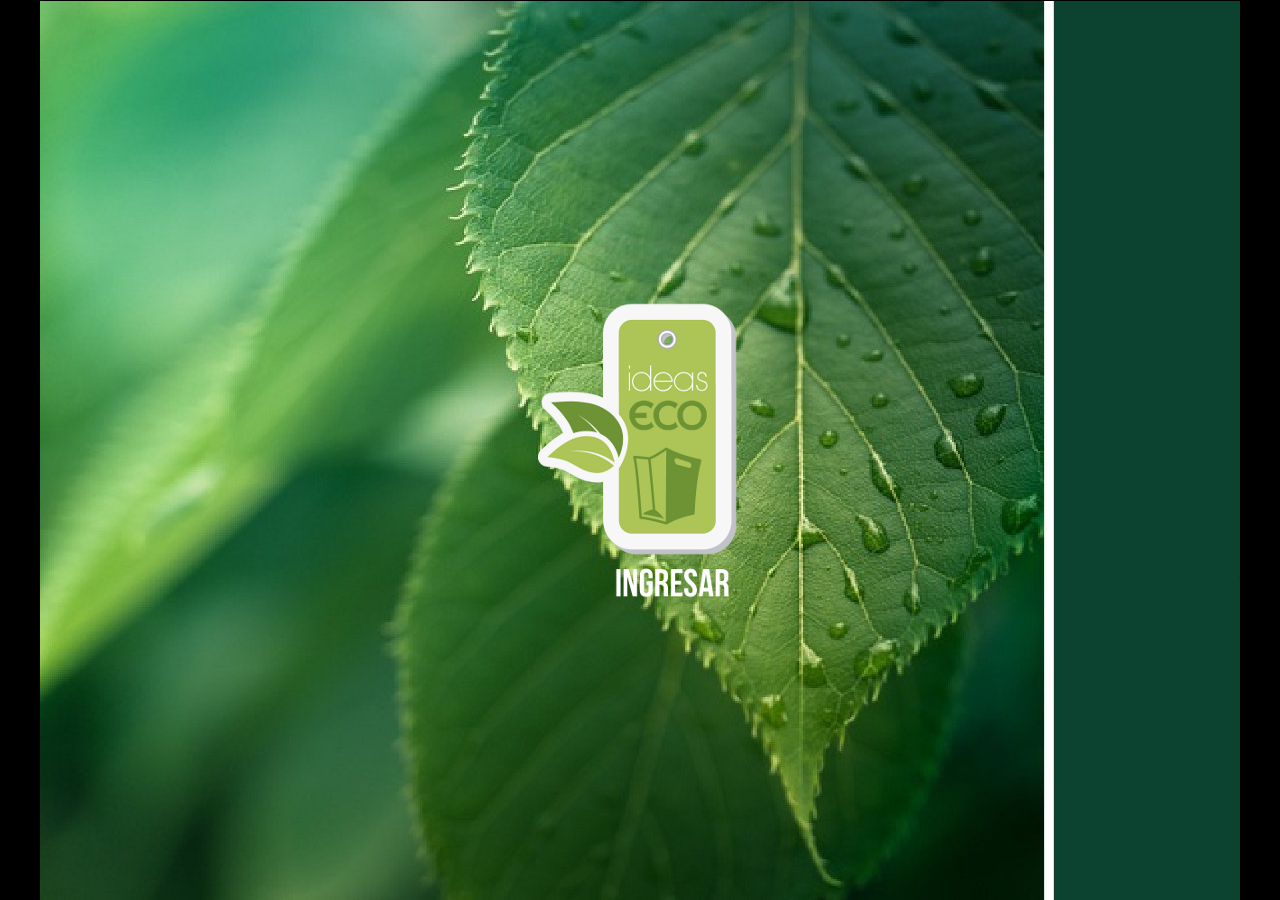
<file: public_html/index.html>
<!DOCTYPE html><html lang="en"><head><link href="http://fonts.googleapis.com/css?family=Noto+Sans|Quicksand|Fjalla+One" rel="stylesheet" type="text/css"><link href="css/main.css" rel="stylesheet" media="screen"><title>Ideas ECO Publicidad - Su publicidad en manos de la gente todos los días en el Alto valle de Río negro y Neuquén, Patagonia Argentina.</title><meta name="description" content="Ideas Eco Publicidad es un soporte publicitario en bolsas de papel multiuso, es un medio nuevo, alternativo, diferente, efectivo para que los anunciantes plasmen su publicidad en el área del Alto valle de Río negro y Neuquén, Patagonia Argentina."><meta name="viewport" content="width=device-width, initial-scale=1,maximum-scale=1,minimum-scale=1,user-scalable=0"><meta charset="utf8"><meta property="og:title" content="Ideas ECO Publicidad - Su publicidad en manos de la gente todos los días en el Alto valle de Río negro y Neuquén, Patagonia Argentina."><meta property="og:url" content="http://ideasecopublicidad.com.ar"><meta property="og:description" content="Ideas Eco Publicidad es un soporte publicitario en bolsas de papel multiuso, es un medio nuevo, alternativo, diferente, efectivo para que los anunciantes plasmen su publicidad en el área del Alto valle de Río negro y Neuquén, Patagonia Argentina."><meta property="og:image" content="http://ideasecopublicidad.com.ar/css/images/inicio.png"><link rel="shorcut icon" href="favicon.ico"><link href="http://fonts.googleapis.com/css?family=Noto+Sans:400,700|Quicksand:400,700|Fjalla+One" rel="stylesheet" type="text/css"><link href="antiscroll.css" rel="stylesheet"><script src="scripts/gen_validatorv31.js" type="text/javascript"></script><script src="deps/jquery.js" type="text/javascript"></script><script src="deps/jquery-mousewheel.js" type="text/javascript"></script><script src="antiscroll.js" type="text/javascript"></script><script type="text/javascript">$(function() {
  $('.antiscroll-wrap').antiscroll();
});
</script></head></html><body><div class="back"><img src="images/splash.jpg" alt="Ideas eco publicidad"></div><a href="inicio.html" alt="Ingresar al sitio de Ideas Eco" class="ingresar"></a><script type="text/javascript">(function(i,s,o,g,r,a,m){i['GoogleAnalyticsObject']=r;i[r]=i[r]||function(){
(i[r].q=i[r].q||[]).push(arguments)},i[r].l=1*new Date();a=s.createElement(o),
m=s.getElementsByTagName(o)[0];a.async=1;a.src=g;m.parentNode.insertBefore(a,m)
})(window,document,'script','//www.google-analytics.com/analytics.js','ga');
ga('create', 'UA-38598480-2', 'ideasecopublicidad.com.ar');
ga('send', 'pageview');
</script></body>
</file>
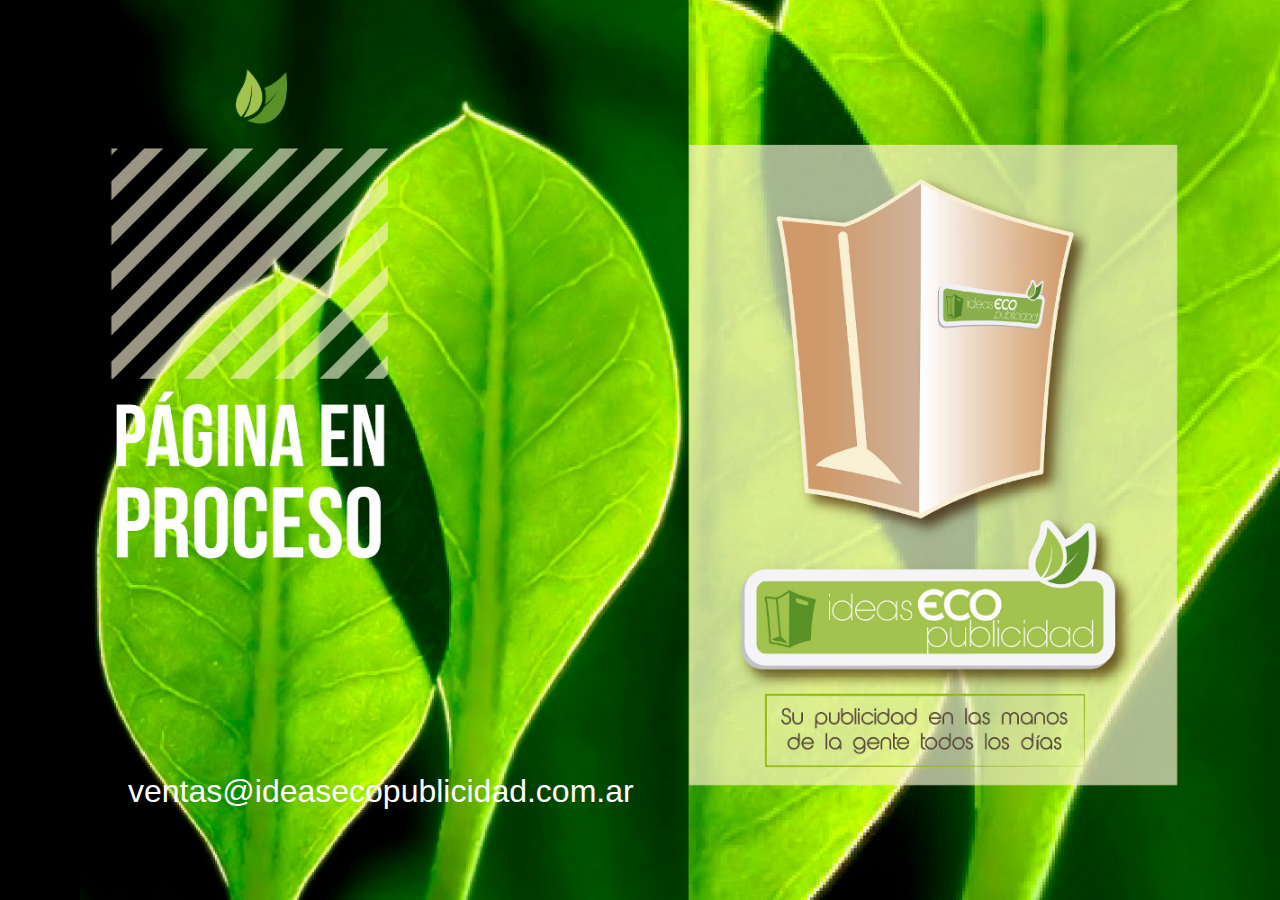
<file: website/index.html>
<!DOCTYPE html PUBLIC "-//W3C//DTD XHTML 1.0 Transitional//EN" "http://www.w3.org/TR/xhtml1/DTD/xhtml1-transitional.dtd">
<html xmlns="http://www.w3.org/1999/xhtml" dir="ltr" lang="es-ES">
<head>

<meta http-equiv="Content-Type" content="text/html; charset=utf-8" />
<meta name="title" content="Ideas ECO Publicidad" />

<title>Ideas Eco Publicidad</title>
<link rel="stylesheet" type="text/css" media="screen" href="style.css" />


</head>
<body>
<div>
<img src="ideaseco.jpg" alt="Ideas ECO - Publicidad"/>
<a href="mailto:ventas@ideasecopublicidad.com.ar">ventas@ideasecopublicidad.com.ar</a>
</div>
<script>
  (function(i,s,o,g,r,a,m){i['GoogleAnalyticsObject']=r;i[r]=i[r]||function(){
  (i[r].q=i[r].q||[]).push(arguments)},i[r].l=1*new Date();a=s.createElement(o),
  m=s.getElementsByTagName(o)[0];a.async=1;a.src=g;m.parentNode.insertBefore(a,m)
  })(window,document,'script','//www.google-analytics.com/analytics.js','ga');

  ga('create', 'UA-38598480-2', 'ideasecopublicidad.com.ar');
  ga('send', 'pageview');

</script>
</body>
</file>
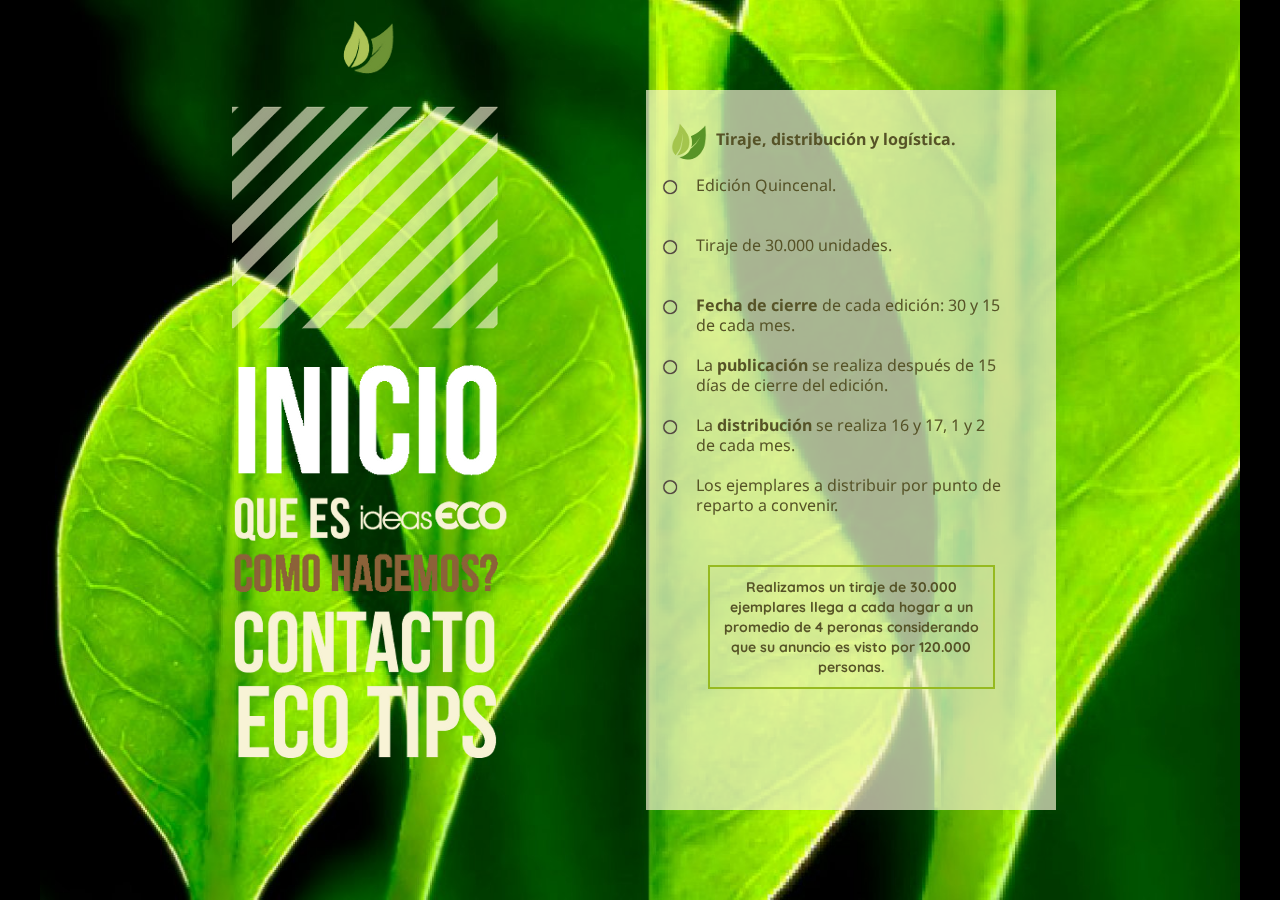
<file: public_html/como.html>
<!DOCTYPE html><html lang="en"><head><link href="http://fonts.googleapis.com/css?family=Noto+Sans|Quicksand|Fjalla+One" rel="stylesheet" type="text/css"><link href="css/main.css" rel="stylesheet" media="screen"><title>Ideas ECO Publicidad - Su publicidad en manos de la gente todos los días en el Alto valle de Río negro y Neuquén, Patagonia Argentina.</title><meta name="description" content="Ideas Eco Publicidad es un soporte publicitario en bolsas de papel multiuso, es un medio nuevo, alternativo, diferente, efectivo para que los anunciantes plasmen su publicidad en el área del Alto valle de Río negro y Neuquén, Patagonia Argentina."><meta name="viewport" content="width=device-width, initial-scale=1,maximum-scale=1,minimum-scale=1,user-scalable=0"><meta charset="utf8"><meta property="og:title" content="Ideas ECO Publicidad - Su publicidad en manos de la gente todos los días en el Alto valle de Río negro y Neuquén, Patagonia Argentina."><meta property="og:url" content="http://ideasecopublicidad.com.ar"><meta property="og:description" content="Ideas Eco Publicidad es un soporte publicitario en bolsas de papel multiuso, es un medio nuevo, alternativo, diferente, efectivo para que los anunciantes plasmen su publicidad en el área del Alto valle de Río negro y Neuquén, Patagonia Argentina."><meta property="og:image" content="http://ideasecopublicidad.com.ar/css/images/inicio.png"><link rel="shorcut icon" href="favicon.ico"><link href="http://fonts.googleapis.com/css?family=Noto+Sans:400,700|Quicksand:400,700|Fjalla+One" rel="stylesheet" type="text/css"><link href="antiscroll.css" rel="stylesheet"><script src="scripts/gen_validatorv31.js" type="text/javascript"></script><script src="deps/jquery.js" type="text/javascript"></script><script src="deps/jquery-mousewheel.js" type="text/javascript"></script><script src="antiscroll.js" type="text/javascript"></script><script type="text/javascript">$(function() {
  $('.antiscroll-wrap').antiscroll();
});
</script></head></html><body><div id="fb-root"></div><script type="text/javascript">(function(d, s, id) {
var js, fjs = d.getElementsByTagName(s)[0];
if (d.getElementById(id)) return;
js = d.createElement(s); js.id = id;
js.src = "//connect.facebook.net/es_LA/all.js#xfbml=1&appId=623279617700062";
fjs.parentNode.insertBefore(js, fjs);
}(document, 'script', 'facebook-jssdk'));
</script><div class="back"><img src="images/background.jpg" alt="ideas eco"></div><ul class="menu"><li class="membrete"></li><li class="inicio"><a href="inicio.html">INICIO</a></li><li class="que"><a href="quees.html">QUE ES ideas ECO</a></li><li class="como current"><a href="como.html">COMO HACEMOS?</a></li><li class="contact"><a href="contacto.html">CONTACTO</a></li><li class="tips"><a href="tips.html">ECO TIPS</a></li><div class="fb-like" data-href="https://www.facebook.com/pages/Ideas-Eco-Publicidad/155866821248197" data-send="false" data-layout="button_count" data-width="10" data-show-faces="true" data-font="arial"></div></ul><div class="container"><div class="box"><div class="page como"><ul class="enhanced"><h1>Tiraje, distribuci&oacute;n y log&iacute;stica.</h1><li> <p>Edici&oacute;n Quincenal.</p></li><li> <p>Tiraje de 30.000 unidades.</p></li><li> <p> <b>Fecha de cierre </b>de cada edici&oacute;n: 30 y 15 de cada mes.</p></li><li> <p>La <b>publicaci&oacute;n </b>se realiza despu&eacute;s de 15
d&iacute;as de cierre del edici&oacute;n.</p></li><li> <p>La <b>distribuci&oacute;n </b>se realiza 16 y 17, 1 y 2 de cada mes.</p></li><li> <p>Los ejemplares a distribuir por punto de reparto a convenir.</p></li></ul><ul><p class="enhanced">Realizamos un tiraje de 30.000 ejemplares llega a cada hogar
a un promedio de 4 peronas considerando que su anuncio
es visto por 120.000 personas.</p></ul></div></div></div><script type="text/javascript">(function(i,s,o,g,r,a,m){i['GoogleAnalyticsObject']=r;i[r]=i[r]||function(){
(i[r].q=i[r].q||[]).push(arguments)},i[r].l=1*new Date();a=s.createElement(o),
m=s.getElementsByTagName(o)[0];a.async=1;a.src=g;m.parentNode.insertBefore(a,m)
})(window,document,'script','//www.google-analytics.com/analytics.js','ga');
ga('create', 'UA-38598480-2', 'ideasecopublicidad.com.ar');
ga('send', 'pageview');</script></body>
</file>
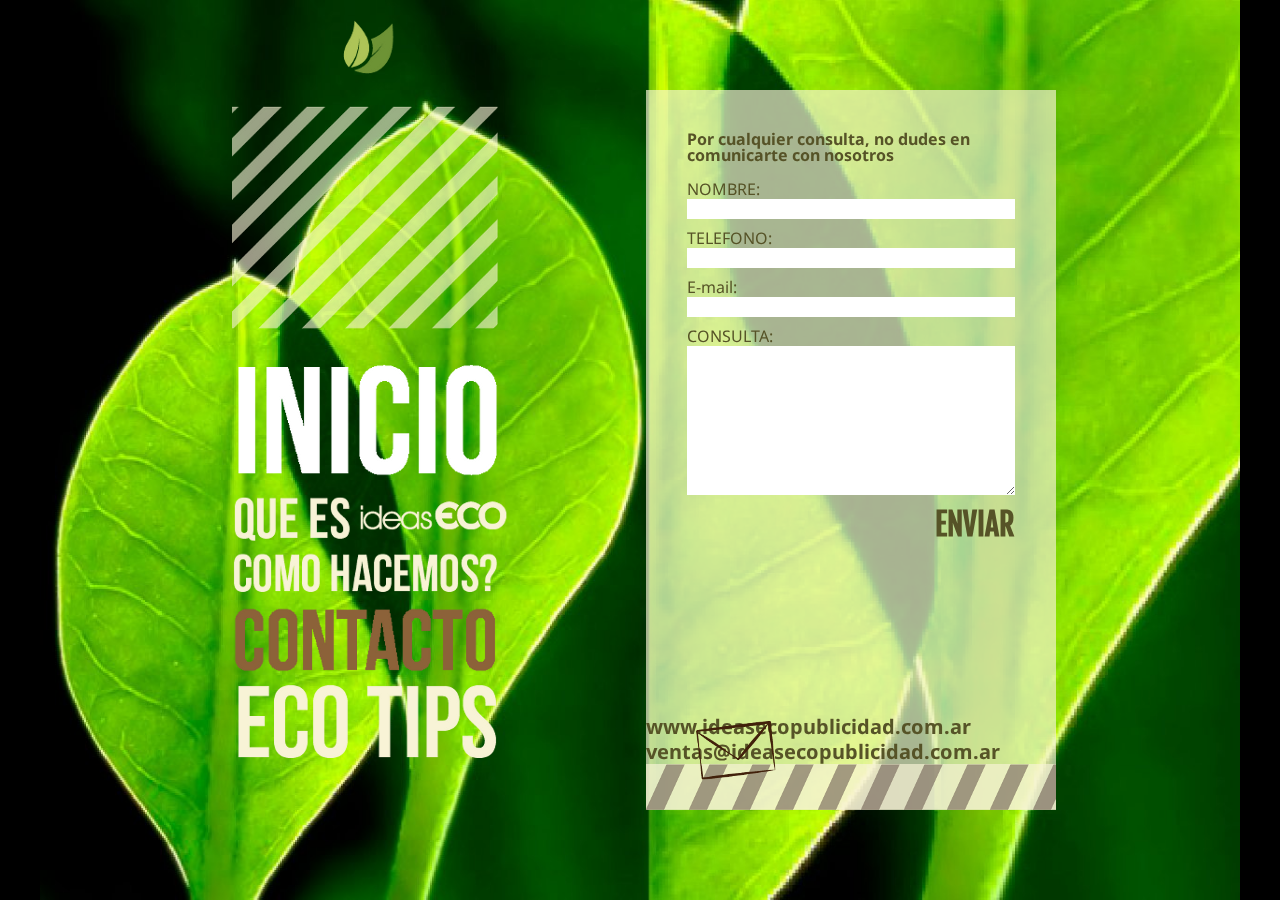
<file: public_html/contacto.html>
<!DOCTYPE html><html lang="en"><head><link href="http://fonts.googleapis.com/css?family=Noto+Sans|Quicksand|Fjalla+One" rel="stylesheet" type="text/css"><link href="css/main.css" rel="stylesheet" media="screen"><title>Ideas ECO Publicidad - Su publicidad en manos de la gente todos los días en el Alto valle de Río negro y Neuquén, Patagonia Argentina.</title><meta name="description" content="Ideas Eco Publicidad es un soporte publicitario en bolsas de papel multiuso, es un medio nuevo, alternativo, diferente, efectivo para que los anunciantes plasmen su publicidad en el área del Alto valle de Río negro y Neuquén, Patagonia Argentina."><meta name="viewport" content="width=device-width, initial-scale=1,maximum-scale=1,minimum-scale=1,user-scalable=0"><meta charset="utf8"><meta property="og:title" content="Ideas ECO Publicidad - Su publicidad en manos de la gente todos los días en el Alto valle de Río negro y Neuquén, Patagonia Argentina."><meta property="og:url" content="http://ideasecopublicidad.com.ar"><meta property="og:description" content="Ideas Eco Publicidad es un soporte publicitario en bolsas de papel multiuso, es un medio nuevo, alternativo, diferente, efectivo para que los anunciantes plasmen su publicidad en el área del Alto valle de Río negro y Neuquén, Patagonia Argentina."><meta property="og:image" content="http://ideasecopublicidad.com.ar/css/images/inicio.png"><link rel="shorcut icon" href="favicon.ico"><link href="http://fonts.googleapis.com/css?family=Noto+Sans:400,700|Quicksand:400,700|Fjalla+One" rel="stylesheet" type="text/css"><link href="antiscroll.css" rel="stylesheet"><script src="scripts/gen_validatorv31.js" type="text/javascript"></script><script src="deps/jquery.js" type="text/javascript"></script><script src="deps/jquery-mousewheel.js" type="text/javascript"></script><script src="antiscroll.js" type="text/javascript"></script><script type="text/javascript">$(function() {
  $('.antiscroll-wrap').antiscroll();
});
</script></head></html><body><div id="fb-root"></div><script type="text/javascript">(function(d, s, id) {
var js, fjs = d.getElementsByTagName(s)[0];
if (d.getElementById(id)) return;
js = d.createElement(s); js.id = id;
js.src = "//connect.facebook.net/es_LA/all.js#xfbml=1&appId=623279617700062";
fjs.parentNode.insertBefore(js, fjs);
}(document, 'script', 'facebook-jssdk'));
</script><div class="back"><img src="images/background.jpg" alt="ideas eco"></div><ul class="menu"><li class="membrete"></li><li class="inicio"><a href="inicio.html">INICIO</a></li><li class="que"><a href="quees.html">QUE ES ideas ECO</a></li><li class="como"><a href="como.html">COMO HACEMOS?</a></li><li class="contact current"><a href="contacto.html">CONTACTO</a></li><li class="tips"><a href="tips.html">ECO TIPS</a></li></ul><div class="container"><div class="box"><div class="page contact"><ul><h1>Por cualquier consulta, no dudes en comunicarte con nosotros</h1><form method="POST" name="contactform" action="contact-form-handler.php"> 
<p>
<label for='name'>NOMBRE:</label>
<input type="text" name="name">
</p>
<p>
<label for='name'>TELEFONO:</label>
<input type="text" name="phone">
</p>
<p>
<label for='email'>E-mail:</label>
<input type="text" name="email">
</p>
<p>
<label for='message'>CONSULTA:</label>
<textarea name="message"></textarea>
</p>
<input type="submit" value="ENVIAR"><br>
</form><script type="text/javascript">var frmvalidator  = new Validator("contactform");
frmvalidator.addValidation("name","req","Por favor, ingrese un nombre"); 
frmvalidator.addValidation("phone","req","Por favor, ingrese un telefono"); 
frmvalidator.addValidation("email","req","Por favor, ingrese un correo electronico"); 
frmvalidator.addValidation("email","email","Por favor, ingrese un correo electonico VALIDO"); </script></ul><ul class="links"><div class="fb-like" data-href="https://www.facebook.com/pages/Ideas-Eco-Publicidad/155866821248197" data-send="false" data-layout="button_count" data-width="10" data-show-faces="true" data-font="arial"></div><a href="www.ideasecopublicidad.com.ar" title="Ideas ECO"><span>www.ideasecopublicidad.com.ar</span></a><a href="mailto:ventas@ideasecopublicidad.com.ar" title="Mail Ideas ECO" class="mail"><span>ventas@ideasecopublicidad.com.ar</span></a><div class="footer"></div></ul></div></div></div><script type="text/javascript">(function(i,s,o,g,r,a,m){i['GoogleAnalyticsObject']=r;i[r]=i[r]||function(){
(i[r].q=i[r].q||[]).push(arguments)},i[r].l=1*new Date();a=s.createElement(o),
m=s.getElementsByTagName(o)[0];a.async=1;a.src=g;m.parentNode.insertBefore(a,m)
})(window,document,'script','//www.google-analytics.com/analytics.js','ga');
ga('create', 'UA-38598480-2', 'ideasecopublicidad.com.ar');
ga('send', 'pageview');</script></body>
</file>
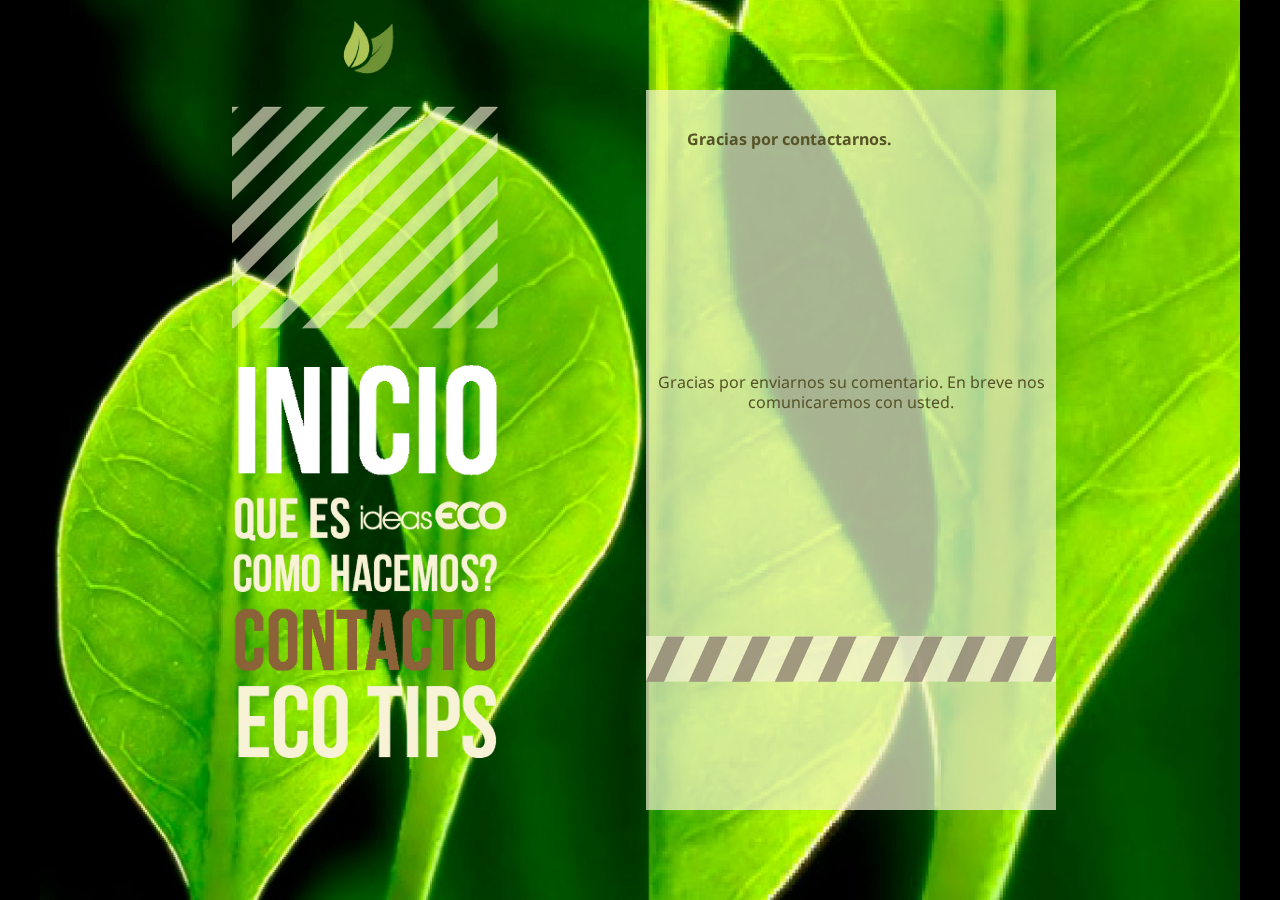
<file: public_html/gracias.html>
<!DOCTYPE html><html lang="en"><head><link href="http://fonts.googleapis.com/css?family=Noto+Sans|Quicksand|Fjalla+One" rel="stylesheet" type="text/css"><link href="css/main.css" rel="stylesheet" media="screen"><title>Ideas ECO Publicidad - Su publicidad en manos de la gente todos los días en el Alto valle de Río negro y Neuquén, Patagonia Argentina.</title><meta name="description" content="Ideas Eco Publicidad es un soporte publicitario en bolsas de papel multiuso, es un medio nuevo, alternativo, diferente, efectivo para que los anunciantes plasmen su publicidad en el área del Alto valle de Río negro y Neuquén, Patagonia Argentina."><meta name="viewport" content="width=device-width, initial-scale=1,maximum-scale=1,minimum-scale=1,user-scalable=0"><meta charset="utf8"><meta property="og:title" content="Ideas ECO Publicidad - Su publicidad en manos de la gente todos los días en el Alto valle de Río negro y Neuquén, Patagonia Argentina."><meta property="og:url" content="http://ideasecopublicidad.com.ar"><meta property="og:description" content="Ideas Eco Publicidad es un soporte publicitario en bolsas de papel multiuso, es un medio nuevo, alternativo, diferente, efectivo para que los anunciantes plasmen su publicidad en el área del Alto valle de Río negro y Neuquén, Patagonia Argentina."><meta property="og:image" content="http://ideasecopublicidad.com.ar/css/images/inicio.png"><link rel="shorcut icon" href="favicon.ico"><link href="http://fonts.googleapis.com/css?family=Noto+Sans:400,700|Quicksand:400,700|Fjalla+One" rel="stylesheet" type="text/css"><link href="antiscroll.css" rel="stylesheet"><script src="scripts/gen_validatorv31.js" type="text/javascript"></script><script src="deps/jquery.js" type="text/javascript"></script><script src="deps/jquery-mousewheel.js" type="text/javascript"></script><script src="antiscroll.js" type="text/javascript"></script><script type="text/javascript">$(function() {
  $('.antiscroll-wrap').antiscroll();
});
</script></head></html><body><div class="back"><img src="images/background.jpg" alt="ideas eco"></div><ul class="menu"><li class="membrete"></li><li class="inicio"><a href="inicio.html">INICIO</a></li><li class="que"><a href="quees.html">QUE ES ideas ECO</a></li><li class="como"><a href="como.html">COMO HACEMOS?</a></li><li class="contact current"><a href="contacto.html">CONTACTO</a></li><li class="tips"><a href="tips.html">ECO TIPS</a></li></ul><div class="container"><div class="page contact"><ul><h1>Gracias por contactarnos.</h1><p class="thanks">Gracias por enviarnos su comentario. En breve nos comunicaremos con usted.</p></ul><div class="footer"></div></div></div><script type="text/javascript">(function(i,s,o,g,r,a,m){i['GoogleAnalyticsObject']=r;i[r]=i[r]||function(){
(i[r].q=i[r].q||[]).push(arguments)},i[r].l=1*new Date();a=s.createElement(o),
m=s.getElementsByTagName(o)[0];a.async=1;a.src=g;m.parentNode.insertBefore(a,m)
})(window,document,'script','//www.google-analytics.com/analytics.js','ga');
ga('create', 'UA-38598480-2', 'ideasecopublicidad.com.ar');
ga('send', 'pageview');
</script></body>
</file>
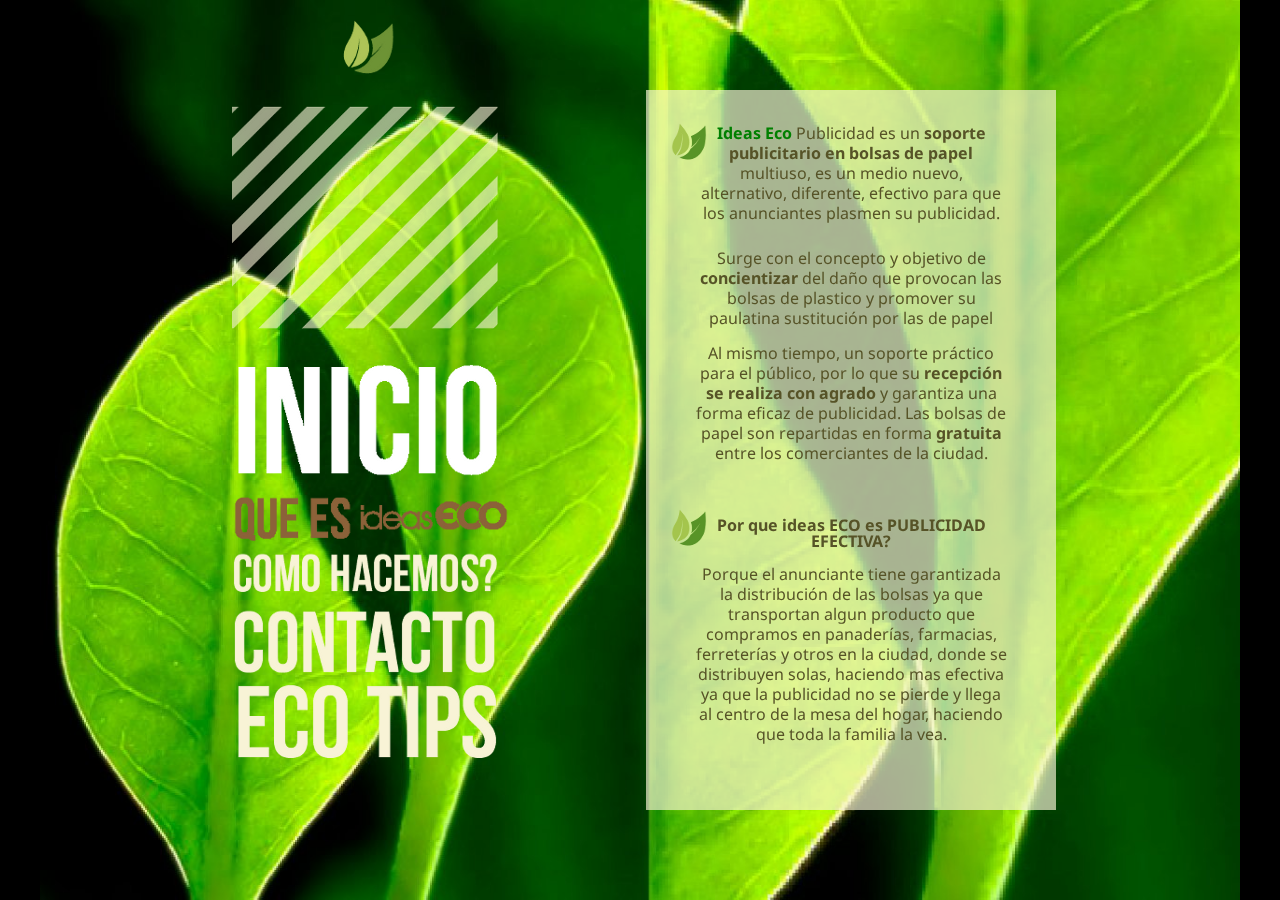
<file: public_html/quees.html>
<!DOCTYPE html><html lang="en"><head><link href="http://fonts.googleapis.com/css?family=Noto+Sans|Quicksand|Fjalla+One" rel="stylesheet" type="text/css"><link href="css/main.css" rel="stylesheet" media="screen"><title>Ideas ECO Publicidad - Su publicidad en manos de la gente todos los días en el Alto valle de Río negro y Neuquén, Patagonia Argentina.</title><meta name="description" content="Ideas Eco Publicidad es un soporte publicitario en bolsas de papel multiuso, es un medio nuevo, alternativo, diferente, efectivo para que los anunciantes plasmen su publicidad en el área del Alto valle de Río negro y Neuquén, Patagonia Argentina."><meta name="viewport" content="width=device-width, initial-scale=1,maximum-scale=1,minimum-scale=1,user-scalable=0"><meta charset="utf8"><meta property="og:title" content="Ideas ECO Publicidad - Su publicidad en manos de la gente todos los días en el Alto valle de Río negro y Neuquén, Patagonia Argentina."><meta property="og:url" content="http://ideasecopublicidad.com.ar"><meta property="og:description" content="Ideas Eco Publicidad es un soporte publicitario en bolsas de papel multiuso, es un medio nuevo, alternativo, diferente, efectivo para que los anunciantes plasmen su publicidad en el área del Alto valle de Río negro y Neuquén, Patagonia Argentina."><meta property="og:image" content="http://ideasecopublicidad.com.ar/css/images/inicio.png"><link rel="shorcut icon" href="favicon.ico"><link href="http://fonts.googleapis.com/css?family=Noto+Sans:400,700|Quicksand:400,700|Fjalla+One" rel="stylesheet" type="text/css"><link href="antiscroll.css" rel="stylesheet"><script src="scripts/gen_validatorv31.js" type="text/javascript"></script><script src="deps/jquery.js" type="text/javascript"></script><script src="deps/jquery-mousewheel.js" type="text/javascript"></script><script src="antiscroll.js" type="text/javascript"></script><script type="text/javascript">$(function() {
  $('.antiscroll-wrap').antiscroll();
});
</script></head></html><body><div id="fb-root"></div><script type="text/javascript">(function(d, s, id) {
var js, fjs = d.getElementsByTagName(s)[0];
if (d.getElementById(id)) return;
js = d.createElement(s); js.id = id;
js.src = "//connect.facebook.net/es_LA/all.js#xfbml=1&appId=623279617700062";
fjs.parentNode.insertBefore(js, fjs);
}(document, 'script', 'facebook-jssdk'));
</script><div class="back"><img src="images/background.jpg" alt="ideas eco"></div><ul class="menu"><li class="membrete"></li><li class="inicio"><a href="inicio.html">INICIO</a></li><li class="que current"><a href="quees.html">QUE ES ideas ECO</a></li><li class="como"><a href="como.html">COMO HACEMOS?</a></li><li class="contact"><a href="contacto.html">CONTACTO</a></li><li class="tips"><a href="tips.html">ECO TIPS</a></li><div class="fb-like" data-href="https://www.facebook.com/pages/Ideas-Eco-Publicidad/155866821248197" data-send="false" data-layout="button_count" data-width="10" data-show-faces="true" data-font="arial"></div></ul><div class="container"><div class="box"><div class="page quees"><ul class="enhanced"><li><p class="nom"><i>Ideas Eco </i>Publicidad es un <b>soporte publicitario en bolsas de papel </b>multiuso, es un medio nuevo, alternativo, diferente, efectivo para 
que los anunciantes plasmen su publicidad.</p><p>Surge con el concepto y objetivo de <b>concientizar </b>del da&ntilde;o que provocan 
las bolsas de plastico y promover su paulatina sustituci&oacute;n por las 
de papel</p><p>Al mismo tiempo, un soporte pr&aacute;ctico para el p&uacute;blico, por lo que su <b>recepci&oacute;n se realiza con agrado </b>y garantiza una forma eficaz de publicidad.
Las bolsas de papel son repartidas en forma <b>gratuita </b>entre los comerciantes de la ciudad.</p></li></ul><ul class="enhanced"><h1>Por que ideas ECO es PUBLICIDAD EFECTIVA?</h1><li><p>Porque el anunciante tiene garantizada la distribuci&oacute;n de las bolsas
ya que transportan algun producto que compramos en panader&iacute;as, farmacias,
ferreter&iacute;as y otros en la ciudad, donde se distribuyen solas, haciendo
mas efectiva ya que la publicidad no se pierde y llega al centro de la
mesa del hogar, haciendo que toda la familia la vea.</p></li></ul></div></div></div><script type="text/javascript">(function(i,s,o,g,r,a,m){i['GoogleAnalyticsObject']=r;i[r]=i[r]||function(){
(i[r].q=i[r].q||[]).push(arguments)},i[r].l=1*new Date();a=s.createElement(o),
m=s.getElementsByTagName(o)[0];a.async=1;a.src=g;m.parentNode.insertBefore(a,m)
})(window,document,'script','//www.google-analytics.com/analytics.js','ga');
ga('create', 'UA-38598480-2', 'ideasecopublicidad.com.ar');
ga('send', 'pageview');</script></body>
</file>
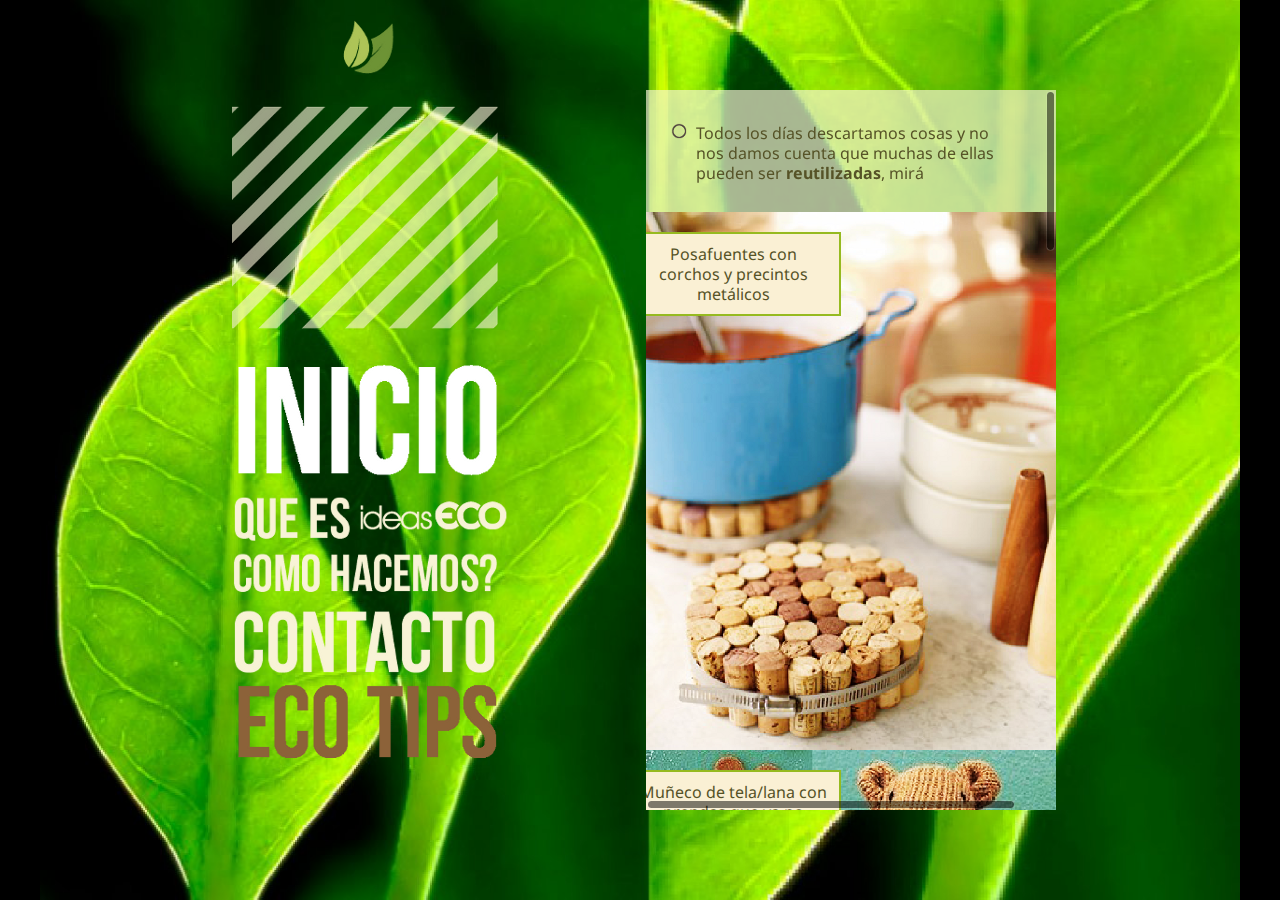
<file: public_html/tips.html>
<!DOCTYPE html><html lang="en"><head><link href="http://fonts.googleapis.com/css?family=Noto+Sans|Quicksand|Fjalla+One" rel="stylesheet" type="text/css"><link href="css/main.css" rel="stylesheet" media="screen"><title>Ideas ECO Publicidad - Su publicidad en manos de la gente todos los días en el Alto valle de Río negro y Neuquén, Patagonia Argentina.</title><meta name="description" content="Ideas Eco Publicidad es un soporte publicitario en bolsas de papel multiuso, es un medio nuevo, alternativo, diferente, efectivo para que los anunciantes plasmen su publicidad en el área del Alto valle de Río negro y Neuquén, Patagonia Argentina."><meta name="viewport" content="width=device-width, initial-scale=1,maximum-scale=1,minimum-scale=1,user-scalable=0"><meta charset="utf8"><meta property="og:title" content="Ideas ECO Publicidad - Su publicidad en manos de la gente todos los días en el Alto valle de Río negro y Neuquén, Patagonia Argentina."><meta property="og:url" content="http://ideasecopublicidad.com.ar"><meta property="og:description" content="Ideas Eco Publicidad es un soporte publicitario en bolsas de papel multiuso, es un medio nuevo, alternativo, diferente, efectivo para que los anunciantes plasmen su publicidad en el área del Alto valle de Río negro y Neuquén, Patagonia Argentina."><meta property="og:image" content="http://ideasecopublicidad.com.ar/css/images/inicio.png"><link rel="shorcut icon" href="favicon.ico"><link href="http://fonts.googleapis.com/css?family=Noto+Sans:400,700|Quicksand:400,700|Fjalla+One" rel="stylesheet" type="text/css"><link href="antiscroll.css" rel="stylesheet"><script src="scripts/gen_validatorv31.js" type="text/javascript"></script><script src="deps/jquery.js" type="text/javascript"></script><script src="deps/jquery-mousewheel.js" type="text/javascript"></script><script src="antiscroll.js" type="text/javascript"></script><script type="text/javascript">$(function() {
  $('.antiscroll-wrap').antiscroll();
});
</script></head></html><body><div id="fb-root"></div><script type="text/javascript">(function(d, s, id) {
var js, fjs = d.getElementsByTagName(s)[0];
if (d.getElementById(id)) return;
js = d.createElement(s); js.id = id;
js.src = "//connect.facebook.net/es_LA/all.js#xfbml=1&appId=623279617700062";
fjs.parentNode.insertBefore(js, fjs);
}(document, 'script', 'facebook-jssdk'));
</script><div class="back"><img src="images/background.jpg" alt="ideas eco"></div><ul class="menu"><li class="membrete"></li><li class="inicio"><a href="inicio.html">INICIO</a></li><li class="que"><a href="quees.html">QUE ES ideas ECO</a></li><li class="como"><a href="como.html">COMO HACEMOS?</a></li><li class="contact"><a href="contacto.html">CONTACTO</a></li><li class="tips current"><a href="tips.html">ECO TIPS</a></li><div class="fb-like" data-href="https://www.facebook.com/pages/Ideas-Eco-Publicidad/155866821248197" data-send="false" data-layout="button_count" data-width="10" data-show-faces="true" data-font="arial"></div></ul><div class="container box-wrap antiscroll-wrap"><div class="box"><div class="page tips antiscroll-inner"><ul class="enhanced"><li><p>Todos los d&iacute;as descartamos cosas y no nos damos cuenta
que muchas de ellas pueden ser <b>reutilizadas</b>, mir&aacute;</p></li></ul><ul><li class="text p1"><p>Posafuentes con corchos y precintos met&aacute;licos</p></li><li class="text p2"><p>Mu&ntilde;eco de tela/lana con prendas que ya no usamos</p></li><li class="text p3"><p>Botellas, latas de cualquier material sirven como maceteros.</p><div class="botas"></div></li><li class="text p4"><p>Libros, revistas que no utilizamos pueden servir para armar
 banderines, m&oacute;viles y envolver regalos por ejemplo</p></li><li class="text p5"></li><p class="enhanced">Tanto en tu casa como en tu lugar de trabajo, 
optimiz&aacute; el uso del agua y la iluminaci&oacute;n.
Colaboremos a diario con el cuidado del planeta.</p></ul></div></div></div><script type="text/javascript">(function(i,s,o,g,r,a,m){i['GoogleAnalyticsObject']=r;i[r]=i[r]||function(){
(i[r].q=i[r].q||[]).push(arguments)},i[r].l=1*new Date();a=s.createElement(o),
m=s.getElementsByTagName(o)[0];a.async=1;a.src=g;m.parentNode.insertBefore(a,m)
})(window,document,'script','//www.google-analytics.com/analytics.js','ga');
ga('create', 'UA-38598480-2', 'ideasecopublicidad.com.ar');
ga('send', 'pageview');</script></body>
</file>
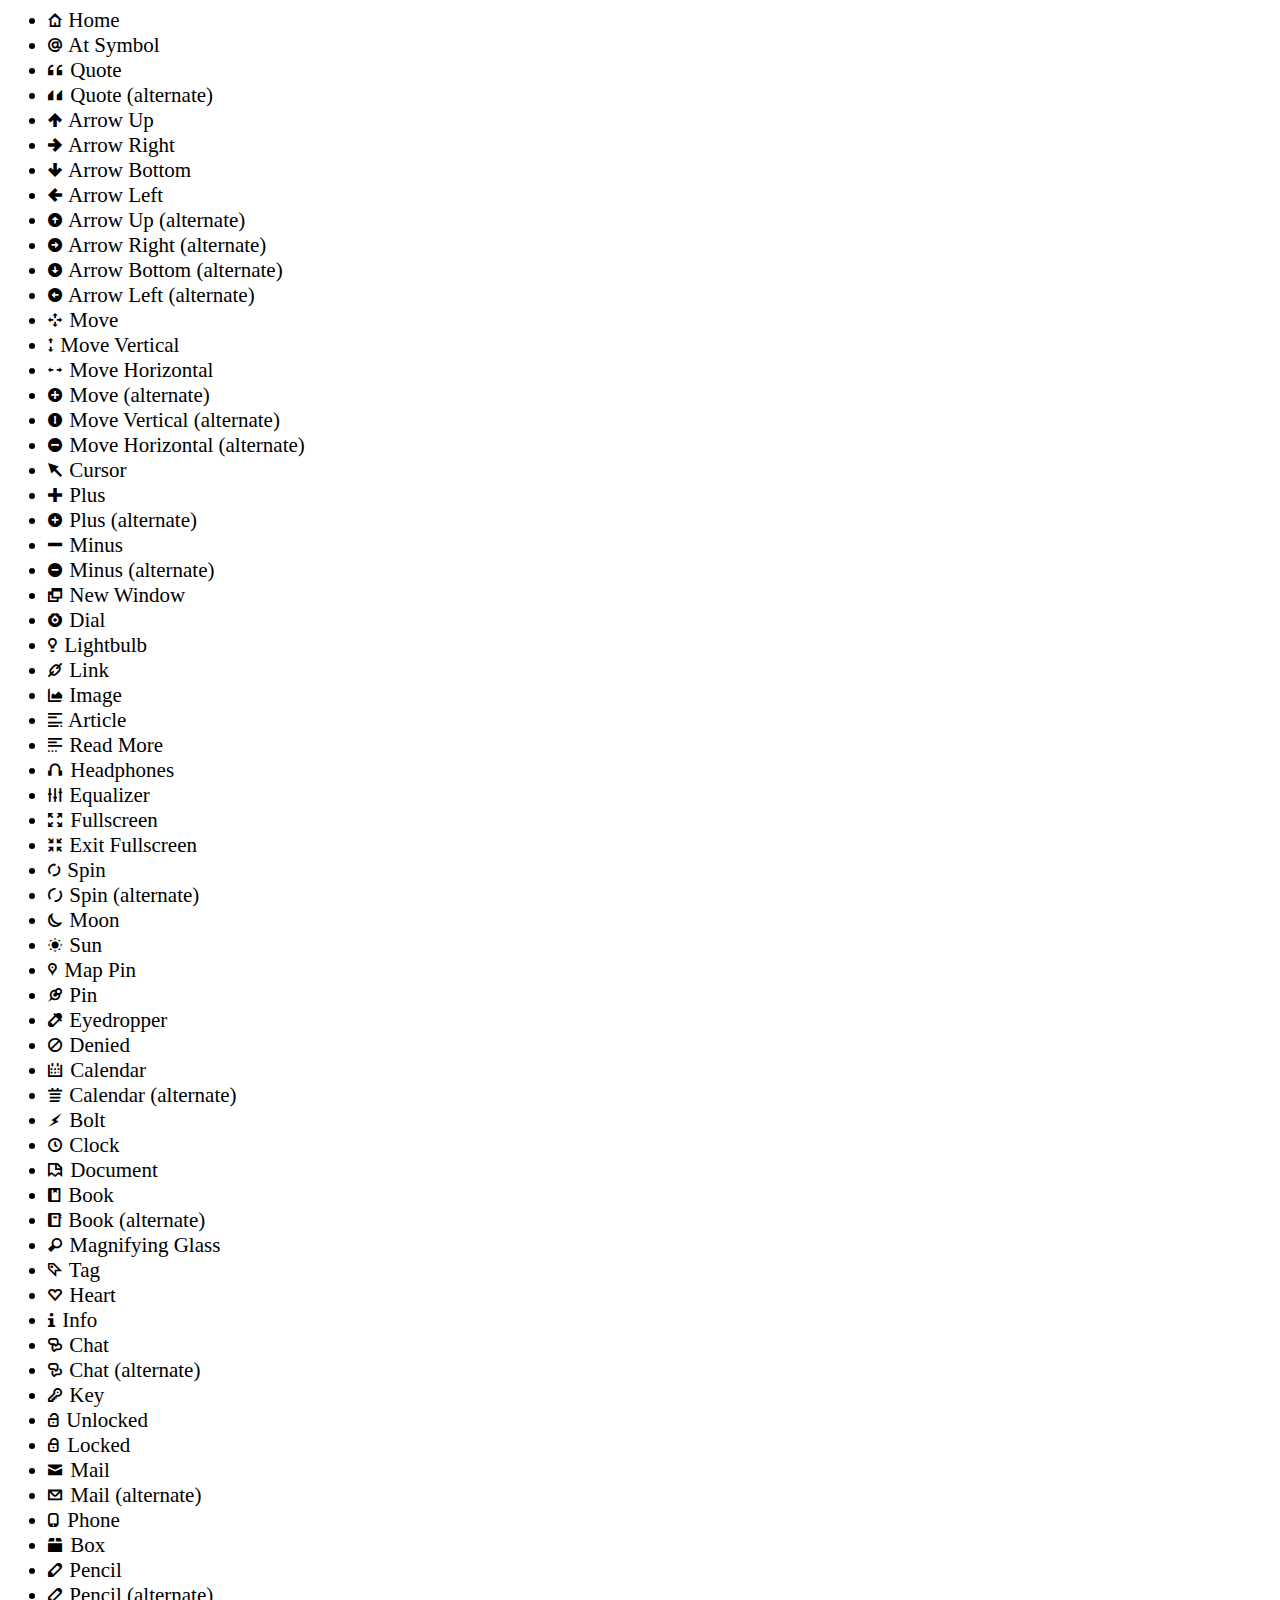
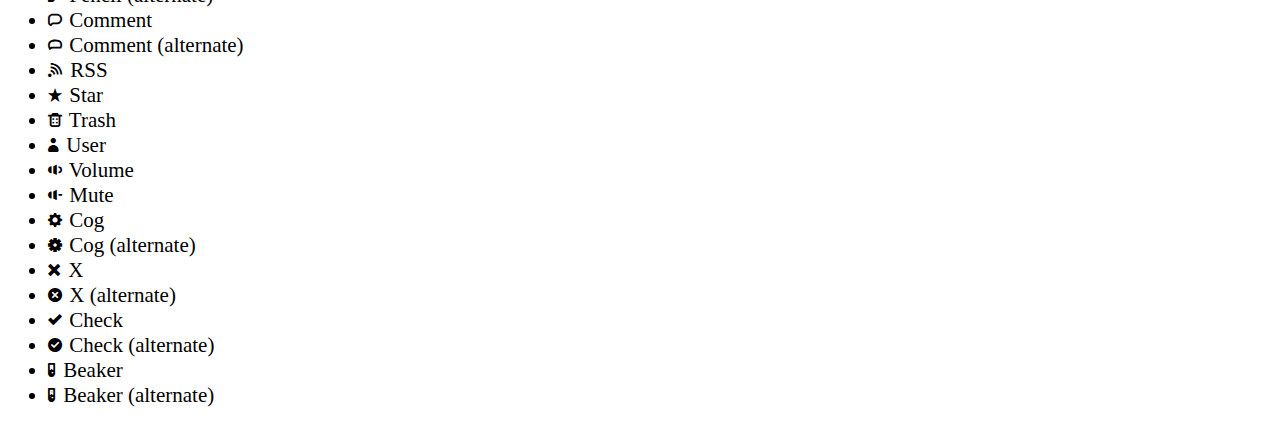
<file: sources/styles/node_modules/nib/iconic/demo.html>
<html>
<head>
<link rel="stylesheet" href="iconic.css" type="text/css" media="screen" title="no title" charset="utf-8">

<style>
	body {
		font-size:21px;
	}
</style>
</head>
<body>
<ul>	
<li><a name='home' class='iconic home'></a> Home</li>
<li><a name='at' class='iconic at'></a> At Symbol</li>
<li><a name='quote' class='iconic quote'></a> Quote</li>
<li><a name='quote-alt' class='iconic quote-alt'></a> Quote (alternate)</li>
<li><a name='arrow-up' class='iconic arrow-up'></a> Arrow Up</li>
<li><a name='arrow-right' class='iconic arrow-right'></a> Arrow Right</li>
<li><a name='arrow-bottom' class='iconic arrow-bottom'></a> Arrow Bottom</li>
<li><a name='arrow-left' class='iconic arrow-left'></a> Arrow Left</li>
<li><a name='arrow-up-alt' class='iconic arrow-up-alt'></a> Arrow Up (alternate)</li>
<li><a name='arrow-right-alt' class='iconic arrow-right-alt'></a> Arrow Right (alternate)</li>
<li><a name='arrow-bottom-alt' class='iconic arrow-bottom-alt'></a> Arrow Bottom (alternate)</li>
<li><a name='arrow-left-alt' class='iconic arrow-left-alt'></a> Arrow Left (alternate)</li>
<li><a name='move' class='iconic move'></a> Move</li>
<li><a name='move-vertical' class='iconic move-vertical'></a> Move Vertical</li>
<li><a name='move-horizontal' class='iconic move-horizontal'></a> Move Horizontal</li>
<li><a name='move-alt' class='iconic move-alt'></a> Move (alternate)</li>
<li><a name='move-vertical-alt' class='iconic move-vertical-alt'></a> Move Vertical (alternate)</li>
<li><a name='move-horizontal-alt' class='iconic move-horizontal-alt'></a> Move Horizontal (alternate)</li>
<li><a name='cursor' class='iconic cursor'></a> Cursor</li>
<li><a name='plus' class='iconic plus'></a> Plus</li>
<li><a name='plus-alt' class='iconic plus-alt'></a> Plus (alternate)</li>
<li><a name='minus' class='iconic minus'></a> Minus</li>
<li><a name='minus-alt' class='iconic minus-alt'></a> Minus (alternate)</li>
<li><a name='new-window' class='iconic new-window'></a> New Window</li>
<li><a name='dial' class='iconic dial'></a> Dial</li>
<li><a name='lightbulb' class='iconic lightbulb'></a> Lightbulb</li>
<li><a name='link' class='iconic link'></a> Link</li>
<li><a name='image' class='iconic image'></a> Image</li>
<li><a name='article' class='iconic article'></a> Article</li>
<li><a name='read-more' class='iconic read-more'></a> Read More</li>
<li><a name='headphones' class='iconic headphones'></a> Headphones</li>
<li><a name='equalizer' class='iconic equalizer'></a> Equalizer</li>
<li><a name='fullscreen' class='iconic fullscreen'></a> Fullscreen</li>
<li><a name='exit-fullscreen' class='iconic exit-fullscreen'></a> Exit Fullscreen</li>
<li><a name='spin' class='iconic spin'></a> Spin</li>
<li><a name='spin-alt' class='iconic spin-alt'></a> Spin (alternate)</li>
<li><a name='moon' class='iconic moon'></a> Moon</li>
<li><a name='sun' class='iconic sun'></a> Sun</li>
<li><a name='map-pin' class='iconic map-pin'></a> Map Pin</li>
<li><a name='pin' class='iconic pin'></a> Pin</li>
<li><a name='eyedropper' class='iconic eyedropper'></a> Eyedropper</li>
<li><a name='denied' class='iconic denied'></a> Denied</li>
<li><a name='calendar' class='iconic calendar'></a> Calendar</li>
<li><a name='calendar-alt' class='iconic calendar-alt'></a> Calendar (alternate)</li>
<li><a name='bolt' class='iconic bolt'></a> Bolt</li>
<li><a name='clock' class='iconic clock'></a> Clock</li>
<li><a name='document' class='iconic document'></a> Document</li>
<li><a name='book' class='iconic book'></a> Book</li>
<li><a name='book-alt' class='iconic book-alt'></a> Book (alternate)</li>
<li><a name='magnifying-glass' class='iconic magnifying-glass'></a> Magnifying Glass</li>
<li><a name='tag' class='iconic tag'></a> Tag</li>
<li><a name='heart' class='iconic heart'></a> Heart</li>
<li><a name='info' class='iconic info'></a> Info</li>
<li><a name='chat' class='iconic chat'></a> Chat</li>
<li><a name='chat-alt' class='iconic chat-alt'></a> Chat (alternate)</li>
<li><a name='key' class='iconic key'></a> Key</li>
<li><a name='unlocked' class='iconic unlocked'></a> Unlocked</li>
<li><a name='locked' class='iconic locked'></a> Locked</li>
<li><a name='mail' class='iconic mail'></a> Mail</li>
<li><a name='mail' class='iconic mail-alt'></a> Mail (alternate)</li>
<li><a name='phone' class='iconic phone'></a> Phone</li>
<li><a name='box' class='iconic box'></a> Box</li>
<li><a name='pencil' class='iconic pencil'></a> Pencil</li>
<li><a name='pencil-alt' class='iconic pencil-alt'></a> Pencil (alternate)</li>
<li><a name='comment' class='iconic comment'></a> Comment</li>
<li><a name='comment' class='iconic comment-alt'></a> Comment (alternate)</li>
<li><a name='rss' class='iconic rss'></a> RSS</li>
<li><a name='star' class='iconic star'></a> Star</li>
<li><a name='trash' class='iconic trash'></a> Trash</li>
<li><a name='user' class='iconic user'></a> User</li>
<li><a name='volume' class='iconic volume'></a> Volume</li>
<li><a name='mute' class='iconic mute'></a> Mute</li>
<li><a name='cog' class='iconic cog'></a> Cog</li>
<li><a name='cog-alt' class='iconic cog-alt'></a> Cog (alternate)</li>
<li><a name='x' class='iconic x'></a> X</li>
<li><a name='x' class='iconic x-alt'></a> X (alternate)</li>
<li><a name='check' class='iconic check'></a> Check</li>
<li><a name='check-alt' class='iconic check-alt'></a> Check (alternate)</li>
<li><a name='beaker' class='iconic beaker'></a> Beaker</li>
<li><a name='beaker-alt' class='iconic beaker-alt'></a> Beaker (alternate)</li>
</ul>
</body>
</html>
</file>
<file: public_html/css/main.css>
html,
body,
div,
span,
applet,
object,
iframe,
h1,
h2,
h3,
h4,
h5,
h6,
p,
blockquote,
pre,
a,
abbr,
acronym,
address,
big,
cite,
code,
del,
dfn,
em,
img,
ins,
kbd,
q,
s,
samp,
small,
strike,
strong,
sub,
sup,
tt,
var,
b,
u,
i,
center,
dl,
dt,
dd,
ol,
ul,
li,
fieldset,
form,
label,
legend,
table,
caption,
tbody,
tfoot,
thead,
tr,
th,
td,
article,
aside,
canvas,
details,
embed,
figure,
figcaption,
footer,
header,
hgroup,
menu,
nav,
output,
ruby,
section,
summary,
time,
mark,
audio,
video {
  margin: 0;
  padding: 0;
  border: 0;
  font-size: 100%;
  font: inherit;
  vertical-align: baseline;
}
article,
aside,
details,
figcaption,
figure,
footer,
header,
hgroup,
menu,
nav,
section {
  display: block;
}
body {
  line-height: 1;
}
ol,
ul {
  list-style: none;
}
blockquote,
q {
  quotes: none;
}
blockquote:before,
blockquote:after,
q:before,
q:after {
  content: '';
  content: none;
}
table {
  border-collapse: collapse;
  border-spacing: 0;
}
/* component styles */
@import 'javascript/build/build.css';
/* absolut url srcs */
/* wrap dimmension */
/* Layout */
/* MOBILE Layout */
/* commons */
a.big-button,
a.small-button {
  display: block;
  color: #fff;
  background-color: #505050;
  text-transform: uppercase;
  text-decoration: none;
  position: relative;
  padding-right: 60px;
  -webkit-transition: background-color 200ms ease-in;
  -moz-transition: background-color 200ms ease-in;
  -o-transition: background-color 200ms ease-in;
  -ms-transition: background-color 200ms ease-in;
  transition: background-color 200ms ease-in;
}
a.big-button:hover,
a.small-button:hover {
  background-color: #9d4900;
  color: #ff8a00;
}
a.big-button:after,
a.small-button:after {
  display: block;
  width: 24px;
  height: 26px;
  background-image: url("images/sprite.png");
  background-repeat: no-repeat;
  background-position: -100px -108px;
  position: absolute;
  right: 12px;
  top: 50%;
  margin-top: -12px;
  content: " ";
  z-index: 100;
}
a.big-button {
  padding: 0px 70px 0px 20px;
  height: 90px;
  display: inline-block;
  line-height: 90px;
  font-size: 16px;
  font-weight: bold;
}
a.big-button:before {
  display: block;
  content: " ";
  width: 50px;
  height: 90px;
  position: absolute;
  background-image: url("images/dash-bg-dark.png");
  background-repeat: repeat;
  top: 0px;
  right: 0px;
  z-index: 10;
}
a.small-button {
  color: #ff8a00;
  padding: 0px 45px 0px 20px;
  height: 40px;
  display: inline-block;
  line-height: 38px;
  font-size: 12px;
  text-transform: none;
}
a.small-button:after {
  width: 12px;
  height: 12px;
  background-position: -14px -119px;
  position: relative;
  display: inline-block;
  top: 2px;
  right: -10px;
}
a.menu-button {
  height: 50px;
}
a.menu-button img {
  top: 2px;
  position: relative;
}
a.menu-button span {
  text-transform: none;
  display: block;
  height: 50px;
  line-height: 48px;
  font-size: 14px;
  line-height: 50px;
  background-color: #505050;
  color: #ff8a00;
  padding-left: 20px;
  -webkit-transition: background-color 200ms ease-in;
  -moz-transition: background-color 200ms ease-in;
  -o-transition: background-color 200ms ease-in;
  -ms-transition: background-color 200ms ease-in;
  transition: background-color 200ms ease-in;
  position: relative;
}
a.menu-button span:before,
a.menu-button span:after {
  content: " ";
  width: 10px;
  position: absolute;
  display: block;
  height: 10px;
  top: -10px;
  left: 20px;
  background-position: -190px -20px;
  background-image: url("images/sprite.png");
}
a.menu-button span:after {
  top: -10px;
  -webkit-transition: opacity 200ms ease-in;
  -moz-transition: opacity 200ms ease-in;
  -o-transition: opacity 200ms ease-in;
  -ms-transition: opacity 200ms ease-in;
  transition: opacity 200ms ease-in;
  background-position: -200px -20px;
  opacity: 0;
  filter: alpha(opacity=0);
  -ms-filter: "progid:DXImageTransform.Microsoft.Alpha(Opacity=0)";
}
a.menu-button:hover span {
  background-color: #9d4900;
}
a.menu-button:hover span:after {
  opacity: 1;
  -ms-filter: none;
  filter: none;
}
input[type="submit"].button-light,
a.link-button-light {
  font: normal 27px 'Noto Sans', 'Quicksand', "Arial", sans-serif;
  text-transform: uppercase;
  background-color: rgba(255,255,255,0.5);
  color: $gray;
  margin: 10px auto 0;
  height: 70px;
  line-height: 70px;
  width: 280px;
  text-align: center;
  display: block;
  border: none;
  text-decoration: none;
  -webkit-box-shadow: -6px 6px 0 rgba(0,0,0,0.25);
  box-shadow: -6px 6px 0 rgba(0,0,0,0.25);
  -webkit-appearance: none;
}
input[type="submit"].button-light:hover,
a.link-button-light:hover {
  background-color: rgba(255,255,255,0.3);
}
/* blocks */
#footer {
  color: #7e7b72;
  font-size: 14px;
  line-height: 18px;
}
#footer p {
  font-size: 14px;
  color: #7e7b72;
  margin-bottom: 10px;
}
#footer #sitemap {
  float: left;
  width: 580px;
}
#footer #sitemap ul {
  height: 100px;
  -webkit-column-count: 2;
  -moz-column-count: 2;
  column-count: 2;
}
#footer #sitemap ul li a {
  color: #7e7b72;
  text-decoration: underline;
}
#footer #sitemap ul li a:hover {
  color: #fd8a00;
}
#footer #contact {
  float: left;
  width: 380px;
}
#footer #contact div.input-double,
#footer #contact div.submit,
#footer #contact div.input {
  text-align: right;
  position: relative;
}
#footer #contact div.input-double label {
  display: inline-block;
  width: 41px;
  text-align: right;
}
#footer #contact div.input-double input {
  margin-left: 0px;
  display: inline-block;
  width: 40px;
}
#footer #contact div.input-double span.username label {
  width: 91px;
}
#footer #contact div.input-double span.username input {
  margin-left: 4px;
  width: 165px;
}
#footer #contact div.submit input[type="submit"] {
  border: none;
  background-color: #fff;
  color: #232020;
  font-size: 13px;
  font-weight: 600;
  text-transform: uppercase;
  padding-right: 15px;
  cursor: pointer;
}
#footer #contact div.submit span {
  background: url("images/sprite.png") no-repeat -39px -118px;
  display: block;
  width: 13px;
  height: 14px;
  position: absolute;
  right: 0;
  top: 4px;
}
#footer #contact div.wpcf7 img.ajax-loader {
  position: absolute;
  left: 270px;
  top: 3px;
}
#footer #contact input[type="email"],
#footer #contact input[type="text"] {
  width: 260px;
  height: 39px;
  margin: 1px 0 0;
  background-color: #a6afad;
  border: none;
  -webkit-box-shadow: none;
  box-shadow: none;
  padding: 0 5px;
}
#footer #contact input[type="email"],
#footer #contact input[type="text"] {
  outline-color: #ff8b00;
}
#footer .heading {
  display: inline-block !important;
  display: block;
  background-color: #fd8a00;
  padding: 0 20px;
  height: 50px;
  line-height: 50px;
  color: #fff;
  text-align: center;
  font-weight: bold;
  font-size: 18px;
  margin-bottom: 15px;
}
#footer .heading .leg {
  background: url("images/sprite.png") no-repeat -218px -10px;
  display: block;
  width: 10px;
  height: 10px;
  position: relative;
  bottom: 0px;
  left: 30px;
}
#site-info {
  background: #000;
  bottom: 0;
  color: #a4a4a4;
  height: 45px;
  padding-top: 8px;
  position: absolute;
  width: 100%;
  overflow: hidden;
  z-index: 200;
}
#site-info h3 {
  font-size: 14px;
  font-weight: 600;
  color: #fff;
  float: left;
  width: 50%;
  line-height: 30px;
}
#site-info h3 span {
  background: url("images/sprite.png") no-repeat -229px -78px;
  display: block;
  float: left;
  width: 26px;
  height: 29px;
  margin-right: 10px;
}
#site-info a {
  color: #fff;
  text-decoration: none;
}
#site-info a:hover {
  color: #ff8b00;
}
#site-info ul {
  float: right;
  width: 345px;
  margin-top: 5px;
}
#site-info ul li {
  float: left;
  padding: 0 10px;
  border-left: 1px solid #b3b3b3;
  font-weight: normal;
  font-size: 12px;
}
#site-info ul li:first-child {
  border-left: none;
}
.bg3 {
  background: #fff url("images/dash-bg.png") repeat;
  position: absolute;
  height: 80px;
  width: 100%;
  z-index: 0;
  bottom: 270px;
}
* {
  -webkit-box-sizing: border-box;
  -moz-box-sizing: border-box;
  box-sizing: border-box;
  *behavior: url("http://ideasecopublicidad.com.ar/css/boxsizing.htc");
  outline: none;
}
* html {
  height: 100px;
}
body {
  font-family: 'Noto Sans', 'Quicksand', "Arial", sans-serif;
  background-color: #000;
  color: #565327;
  overflow: hidden;
  height: 100%;
}
body a {
  color: #d0d0d0;
  text-decoration: none;
  font-family: 'Noto Sans', sans-serif;
}
body h1 {
  color: #565327;
  font-size: 16px;
  font-family: 'Noto Sans', sans-serif;
  font-weight: bold;
  width: 80%;
}
body p,
body label {
  font-size: 16px;
  line-height: 20px;
  font-family: 'Noto Sans', sans-serif;
  width: 80%;
}
body b,
body i {
  font-weight: bold;
}
body i {
  color: #008000;
}
body div.back {
  position: fixed;
  top: -50%;
  left: -50%;
  width: 200%;
  height: 200%;
}
body div.back img {
  position: absolute;
  top: 0;
  bottom: 0;
  left: 0;
  right: 0;
  max-height: 50%;
  margin: auto;
}
body a.ingresar {
  height: 300px;
  width: 204px;
  background-image: url("images/sprite3.png");
  position: absolute;
  top: 50%;
  margin-top: -150px;
  margin-left: -102px;
  left: 50%;
}
body ul.menu {
  width: 280px;
  position: absolute;
  top: 20px;
  right: 60%;
  z-index: 10;
}
body ul.menu li {
  background-image: url("images/menu-sprite.png");
  text-indent: -9999px;
}
body ul.menu li a {
  display: block;
  width: 100%;
  height: 100%;
}
body ul.menu li.membrete {
  height: 310px;
}
body ul.menu li.inicio {
  height: 147px;
  background-position: 0 -310px;
}
body ul.menu li.inicio.current,
body ul.menu li.inicio:hover {
  background-position: 279px -310px;
}
body ul.menu li.que {
  height: 65px;
  background-position: 0 -456px;
}
body ul.menu li.que.current,
body ul.menu li.que:hover {
  background-position: 279px -456px;
}
body ul.menu li.como {
  height: 51px;
  background-position: 0 -521px;
}
body ul.menu li.como.current,
body ul.menu li.como:hover {
  background-position: 279px -521px;
}
body ul.menu li.contact {
  background-position: 0 -571px;
  height: 81px;
}
body ul.menu li.contact.current,
body ul.menu li.contact:hover {
  background-position: 279px -573px;
}
body ul.menu li.tips {
  background-position: 0 -652px;
  height: 85px;
}
body ul.menu li.tips.current,
body ul.menu li.tips:hover {
  background-position: 279px -652px;
}
body .fb_edge_widget_with_comment {
  position: absolute;
  bottom: -48px;
  left: 10px;
}
body .box .antiscroll-inner,
body .box {
  height: 100%;
  width: 100%;
}
body div.container {
  background-image: url("images/bg-pix.png");
  background-repeat: repeat;
  position: absolute;
  left: 50.5%;
  top: 10%;
  overflow: hidden;
  height: 80%;
  width: 30%;
  min-width: 410px;
}
body div.container div.page {
  position: relative;
  height: 100%;
}
body div.container div.page ul {
  position: relative;
  padding: 7% 0;
}
body div.container div.page ul h1 {
  margin: 0px auto;
}
body div.container div.page ul.enhanced {
  width: 100%;
}
body div.container div.page ul.enhanced h1 {
  width: 66%;
  margin: 2% auto;
}
body div.container div.page ul.enhanced:before {
  height: 37px;
  width: 36px;
  background-image: url("images/sprite.png");
  content: " ";
  position: absolute;
  left: 6%;
}
body div.container div.page ul:first-child {
  padding: 8% 0px 1px;
}
body div.container div.page ul li {
  position: relative;
  width: 76%;
  margin: 0 auto;
}
body div.container div.page ul p {
  width: 100%;
  margin: 5% auto;
  text-align: center;
}
body div.container div.page ul p.nom {
  margin: 0px auto 25px;
}
body div.container div.page ul p.enhanced {
  width: 70%;
  border: 2px solid #96ba20;
  padding: 10px;
  font-family: 'Quicksand', sans-serif;
  font-weight: bold;
  font-size: 14px;
}
body div.container div.page.inicio ul li.inicio {
  background-image: url("images/inicio.png");
  height: 460px;
  width: 300px;
  margin: 30px auto;
}
body div.container div.page.inicio ul p.enhanced {
  font-size: 16px;
}
body div.container div.page.quees h1 {
  text-align: center;
}
body div.container div.page.como ul li {
  padding: 20px 0px;
  height: 60px;
  line-height: 22px;
}
body div.container div.page.como ul li:before {
  height: 18px;
  width: 18px;
  background-image: url("images/sprite.png");
  content: " ";
  position: absolute;
  top: 24px;
  left: -34px;
  background-position: 0 -38px;
}
body div.container div.page.como ul li p {
  margin: 0px;
  line-height: auto;
  text-align: left;
}
body div.container div.page.como ul p.enhanced {
  font-weight: bold;
}
body div.container div.page.tips {
  margin-top: 0px;
  top: 0px;
}
body div.container div.page.tips ul h1 {
  width: 330px;
}
body div.container div.page.tips ul li.text {
  width: 430px;
}
body div.container div.page.tips ul li.text p {
  background-color: #faf0d4;
  width: 50%;
  position: absolute;
  top: 20px;
  left: -20px;
  border: 2px solid #96ba20;
  padding: 10px;
  margin: 0px;
}
body div.container div.page.tips ul li.text.p1 {
  background-image: url("images/ecotips11.png");
  height: 538px;
}
body div.container div.page.tips ul li.text.p2 {
  background-image: url("images/ecotips12.png");
  height: 660px;
}
body div.container div.page.tips ul li.text.p3 {
  background-image: url("images/ecotips13.png");
  height: 574px;
}
body div.container div.page.tips ul li.text.p3 div.botas {
  background-image: url("images/sprite2.png");
  width: 89px;
  height: 144px;
  position: absolute;
  right: -25px;
  top: 100px;
}
body div.container div.page.tips ul li.text.p4 {
  background-image: url("images/ecotips14.png");
  height: 636px;
}
body div.container div.page.tips ul li.text.p5 {
  background-image: url("images/ecotips15.png");
  height: 430px;
}
body div.container div.page.tips ul p.enhanced {
  width: 72%;
  font-weight: 700;
  margin: 60px auto;
  position: relative;
  padding-bottom: 60px;
}
body div.container div.page.tips ul p.enhanced:after {
  height: 37px;
  width: 36px;
  background-image: url("images/sprite.png");
  content: " ";
  position: absolute;
  bottom: 20px;
  left: 50%;
  margin-left: -16px;
}
body div.container div.page.tips ul.enhanced:before {
  background-position: 0px -38px;
  height: 18px;
  width: 18px;
}
body div.container div.page.tips ul.enhanced p {
  margin: 0 auto;
  text-align: left;
}
body div.container div.page.contact ul {
  padding-bottom: 1%;
}
body div.container div.page.contact ul p.thanks {
  padding: 200px 0;
}
body div.container div.page.contact ul h1 {
  padding: 2% 0 1%;
}
body div.container div.page.contact ul form {
  font-size: 12px;
  padding: 12px 0px;
  width: 80%;
  margin: 0px auto;
}
body div.container div.page.contact ul form p {
  line-height: 16px;
  text-align: left;
  margin: 0px;
  width: 100%;
}
body div.container div.page.contact ul form p label {
  display: block;
}
body div.container div.page.contact ul form p input,
body div.container div.page.contact ul form p textarea {
  border: 0 none;
  margin: 0px auto 2.75%;
  width: 100%;
  height: 20px;
}
body div.container div.page.contact ul form p textarea {
  height: 149px;
}
body div.container div.page.contact ul form input[type=submit] {
  font-weight: bold;
  font-size: 20px;
  color: #565327;
  display: block;
  float: right;
  font-size: 30px;
  background-color: transparent;
  border: 0px;
  cursor: pointer;
  padding: 0px;
  font-family: 'Fjalla One', sans-serif;
}
body div.container div.page.contact ul.links {
  padding: 0px;
  position: absolute;
  bottom: 0px;
  width: 100%;
}
body div.container div.page.contact ul.links .fb_edge_widget_with_comment {
  bottom: auto;
  top: -55px;
  left: 50px;
}
body div.container div.page.contact ul.links a {
  font-weight: bold;
  font-size: 20px;
  color: #565327;
  display: block;
  line-height: 25px;
}
body div.container div.page.contact ul.links:after {
  content: " ";
  background-image: url("images/sprite.png");
  height: 59px;
  width: 80px;
  position: absolute;
  bottom: 30px;
  left: 50px;
  background-position: -36px 0px;
}
body div.container div.page.contact div.footer {
  background-image: url("images/contact-back.png");
  height: 46px;
}
@media only screen and (max-height : 800px) {
  body h1 {
    font-size: 12px;
  }
  body p,
  body label {
    font-size: 12px;
    line-height: 16px;
  }
  body div.container div.page ul ul li.inicio,
  body div.container div.page.inicio ul li.inicio {
    background-image: url("images/inicio2.png");
    height: 370px;
    width: 240px;
    margin: 10px auto;
  }
  body div.container div.page.como ul li {
    height: 45px;
    width: 260px;
  }
  body div.container div.page.como ul li:before {
    left: -25px;
  }
  body div.container div.page.tips ul li.text {
    width: 310px;
  }
  body div.container div.page.tips ul li.text.p1 {
    background-image: url("images/ecotips21.png");
    height: 388px;
  }
  body div.container div.page.tips ul li.text.p2 {
    background-image: url("images/ecotips22.png");
    height: 476px;
  }
  body div.container div.page.tips ul li.text.p3 {
    background-image: url("images/ecotips23.png");
    height: 413px;
  }
  body div.container div.page.tips ul li.text.p3 div.botas {
    top: 100px;
    right: -25px;
  }
  body div.container div.page.tips ul li.text.p4 {
    background-image: url("images/ecotips24.png");
    height: 458px;
  }
  body div.container div.page.tips ul li.text.p5 {
    background-image: url("images/ecotips25.png");
    height: 310px;
  }
  body div.container div.page.contact ul h1 {
    width: 80%;
    padding: 20px 0 0;
  }
  body div.container div.page.contact ul form p input,
  body div.container div.page.contact ul form p textarea {
    margin: 0px auto 1%;
  }
  body div.container div.page.contact ul form p .field-container input[type=text],
  body div.container div.page.contact ul form p .field-container input[type=email] {
    border: 0 none;
    margin: 0px auto 1%;
  }
  body div.container div.page.contact ul form p textarea.consulta {
    height: 130px;
  }
  body div.container div.page.contact ul form p a.enviar {
    font-size: 24px;
  }
  body div.container div.page.contact ul.links .fb_edge_widget_with_comment {
    bottom: auto;
    top: -30px;
    left: 10px;
  }
  body div.container div.page.contact ul.links a {
    font-size: 16px;
    line-height: 23px;
    margin-left: 106px;
  }
  body div.container div.page.contact ul.links a.mail {
    margin-bottom: 20px;
  }
  body div.container div.page.contact ul.links:after {
    left: 15px;
    bottom: 50px;
  }
  body ul.menu {
    top: 10px;
    width: 220.00000000471428px;
  }
  body ul.menu li {
    background-image: url("images/menu-sprite2.png");
  }
  body ul.menu li.membrete {
    height: 243.57142857664795px;
  }
  body ul.menu li.inicio {
    height: 113.92857143101274px;
    background-position: 0px -245px;
  }
  body ul.menu li.inicio.current,
  body ul.menu li.inicio:hover {
    background-position: 219px -245px;
  }
  body ul.menu li.que {
    height: 51.071428572522954px;
    background-position: 0 -358px;
  }
  body ul.menu li.que.current,
  body ul.menu li.que:hover {
    background-position: 219px -358px;
  }
  body ul.menu li.como {
    height: 40.07142857228724px;
    background-position: 0 -410px;
  }
  body ul.menu li.como.current,
  body ul.menu li.como:hover {
    background-position: 219px -410px;
  }
  body ul.menu li.contact {
    background-position: 0 -451px;
    height: 63.64285714422091px;
  }
  body ul.menu li.contact.current,
  body ul.menu li.contact:hover {
    background-position: 219px -451px;
  }
  body ul.menu li.tips {
    background-position: 0 -512px;
    height: 66.78571428714541px;
  }
  body ul.menu li.tips.current,
  body ul.menu li.tips:hover {
    background-position: 219px -512px;
  }
}
</file>
<file: public_html/antiscroll.css>
.antiscroll-wrap {
  display: inline-block;
  position: relative;
  overflow: hidden;
}

.antiscroll-scrollbar {
  background: gray;
  background: rgba(0, 0, 0, 0.5);
  -webkit-border-radius: 7px;
  -moz-border-radius: 7px;
  border-radius: 7px;
  -webkit-box-shadow: 0 0 1px #fff;
  -moz-box-shadow: 0 0 1px #fff;
  box-shadow: 0 0 1px #fff;
  position: absolute;
  opacity: 0;
  filter: progid:DXImageTransform.Microsoft.Alpha(Opacity=0);
  -webkit-transition: linear 300ms opacity;
  -moz-transition: linear 300ms opacity;
  -o-transition: linear 300ms opacity;
}

.antiscroll-scrollbar-shown {
  opacity: 1;
  filter: progid:DXImageTransform.Microsoft.Alpha(Opacity=100);
}

.antiscroll-scrollbar-horizontal {
  height: 7px;
  margin-left: 2px;
  bottom: 2px;
  left: 0;
}

.antiscroll-scrollbar-vertical {
  width: 7px;
  margin-top: 2px;
  right: 2px;
  top: 0;
}

.antiscroll-inner {
  overflow: scroll;
}

/** A bug in Chrome 25 on Lion requires each selector to have their own
    blocks. E.g. the following:

    .antiscroll-inner::-webkit-scrollbar, .antiscroll-inner::scrollbar {...}

    causes the width and height rules to be ignored by the browser resulting
    in both native and antiscroll scrollbars appearing at the same time.
 */
.antiscroll-inner::-webkit-scrollbar {
  width: 0;
  height: 0;
}

.antiscroll-inner::scrollbar {
  width: 0;
  height: 0;
}
</file>
<file: website/style.css>
/* v1.0 | 20080212 */

html, body, div, span, applet, object, iframe,
h1, h2, h3, h4, h5, h6, p, blockquote, pre,
a, abbr, acronym, address, big, cite, code,
del, dfn, em, font, img, ins, kbd, q, s, samp,
small, strike, strong, sub, sup, tt, var,
b, u, i, center,
dl, dt, dd, ol, ul, li,
fieldset, form, label, legend,
table, caption, tbody, tfoot, thead, tr, th, td {
	margin: 0;
	padding: 0;
	border: 0;
	outline: 0;
	font-size: 100%;
	vertical-align: baseline;
	background: transparent;
}
body {
	line-height: 1;
}
ol, ul {
	list-style: none;
}
blockquote, q {
	quotes: none;
}
blockquote:before, blockquote:after,
q:before, q:after {
	content: '';
	content: none;
}

/* remember to define focus styles! */
:focus {
	outline: 0;
}

/* remember to highlight inserts somehow! */
ins {
	text-decoration: none;
}
del {
	text-decoration: line-through;
}

/* tables still need 'cellspacing="0"' in the markup */
table {
	border-collapse: collapse;
	border-spacing: 0;
}

/**end reset***/

body, html{
width:100%;
height:100%;
}
body{
background-color: #000
}
div{
position: relative;

width:100%;
height:100%;
}
div img{
position:absolute;
display:block;
height:auto;
max-height:100%;
width: auto;
max-width:100%;
right: 0
}
a{
position: absolute;
bottom:10%;
left:10%;
font: normal 2em Helvetica, Arial, sans-serif;
color: #FFF;
text-decoration: none;
}
a:hover{
text-decoration: underline;
}
</file>
<file: sources/styles/node_modules/nib/iconic/iconic.css>
@font-face {
  font-family: 'IconicStroke';
    src: url("iconic_stroke.eot");
    src: local('IconicStroke'),
       url("iconic_stroke.svg#iconic") format('svg'),
	   url("iconic_stroke.otf") format('opentype');
}

.iconic {
	color:inherit;
	font-family: "IconicStroke";
}

a.iconic:hover {
	color:inherit;
}

.iconic.home:before { content: '!'; }
.iconic.at:before { content: "@"; }
.iconic.quote:before { content: '"'; }
.iconic.quote-alt:before { content: "'"; }
.iconic.arrow-up:before { content: "3"; }
.iconic.arrow-right:before { content: "4"; }
.iconic.arrow-bottom:before { content: "5"; }
.iconic.arrow-left:before { content: "6"; }
.iconic.arrow-up-alt:before { content: "#"; }
.iconic.arrow-right-alt:before { content: "$"; }
.iconic.arrow-bottom-alt:before { content: "%"; }
.iconic.arrow-left-alt:before { content: "^"; }
.iconic.move:before { content: "9"; }
.iconic.move-vertical:before { content: "8"; }
.iconic.move-horizontal:before { content: "7"; }
.iconic.move-alt:before { content: "("; }
.iconic.move-vertical-alt:before { content: "*"; }
.iconic.move-horizontal-alt:before { content: "&"; }
.iconic.cursor:before { content: ")"; }
.iconic.plus:before { content: "+"; }
.iconic.plus-alt:before { content: "="; }
.iconic.minus:before { content: "-"; }
.iconic.minus-alt:before { content: "_"; }
.iconic.new-window:before { content: "1"; }
.iconic.dial:before { content: "2"; }
.iconic.lightbulb:before { content: "0"; }
.iconic.link:before { content: "/"; }
.iconic.image:before { content: "?"; }
.iconic.article:before { content: ">"; }
.iconic.read-more:before { content: "."; }
.iconic.headphones:before { content: ","; }
.iconic.equalizer:before { content: "<"; }
.iconic.fullscreen:before { content: ":"; }
.iconic.exit-fullscreen:before { content: ";"; }
.iconic.spin:before { content: "["; }
.iconic.spin-alt:before { content: "{"; }
.iconic.moon:before { content: "]"; }
.iconic.sun:before { content: "}"; }
.iconic.map-pin:before { content: "\\"; }
.iconic.pin:before { content: "|"; }
.iconic.eyedropper:before { content: "~"; }
.iconic.denied:before { content: "`"; }
.iconic.calendar:before { content: "a"; }
.iconic.calendar-alt:before { content: "A"; }
.iconic.bolt:before { content: "b"; }
.iconic.clock:before { content: "c"; }
.iconic.document:before { content: "d"; }
.iconic.book:before { content: "e"; }
.iconic.book-alt:before { content: "E"; }
.iconic.magnifying-glass:before { content: "f"; }
.iconic.tag:before { content: "g"; }
.iconic.heart:before { content: "h"; }
.iconic.info:before { content: "i"; }
.iconic.chat:before { content: "j"; }
.iconic.chat-alt:before { content: "J"; }
.iconic.key:before { content: "k"; }
.iconic.unlocked:before { content: "l"; }
.iconic.locked:before { content: "L"; }
.iconic.mail:before { content: "m"; }
.iconic.mail-alt:before { content: "M"; }
.iconic.phone:before { content: "n"; }
.iconic.box:before { content: "o"; }
.iconic.pencil:before { content: "p"; }
.iconic.pencil-alt:before { content: "P"; }
.iconic.comment:before { content: "q"; }
.iconic.comment-alt:before { content: "Q"; }
.iconic.rss:before { content: "r"; }
.iconic.star:before { content: "s"; }
.iconic.trash:before { content: "t"; }
.iconic.user:before { content: "u"; }
.iconic.volume:before { content: "v"; }
.iconic.mute:before { content: "V"; }
.iconic.cog:before { content: "w"; }
.iconic.cog-alt:before { content: "W"; }
.iconic.x:before { content: "x"; }
.iconic.x-alt:before { content: "X"; }
.iconic.check:before { content: "y"; }
.iconic.check-alt:before { content: "Y"; }
.iconic.beaker:before { content: "z"; }
.iconic.beaker-alt:before { content: "Z"; }
</file>
